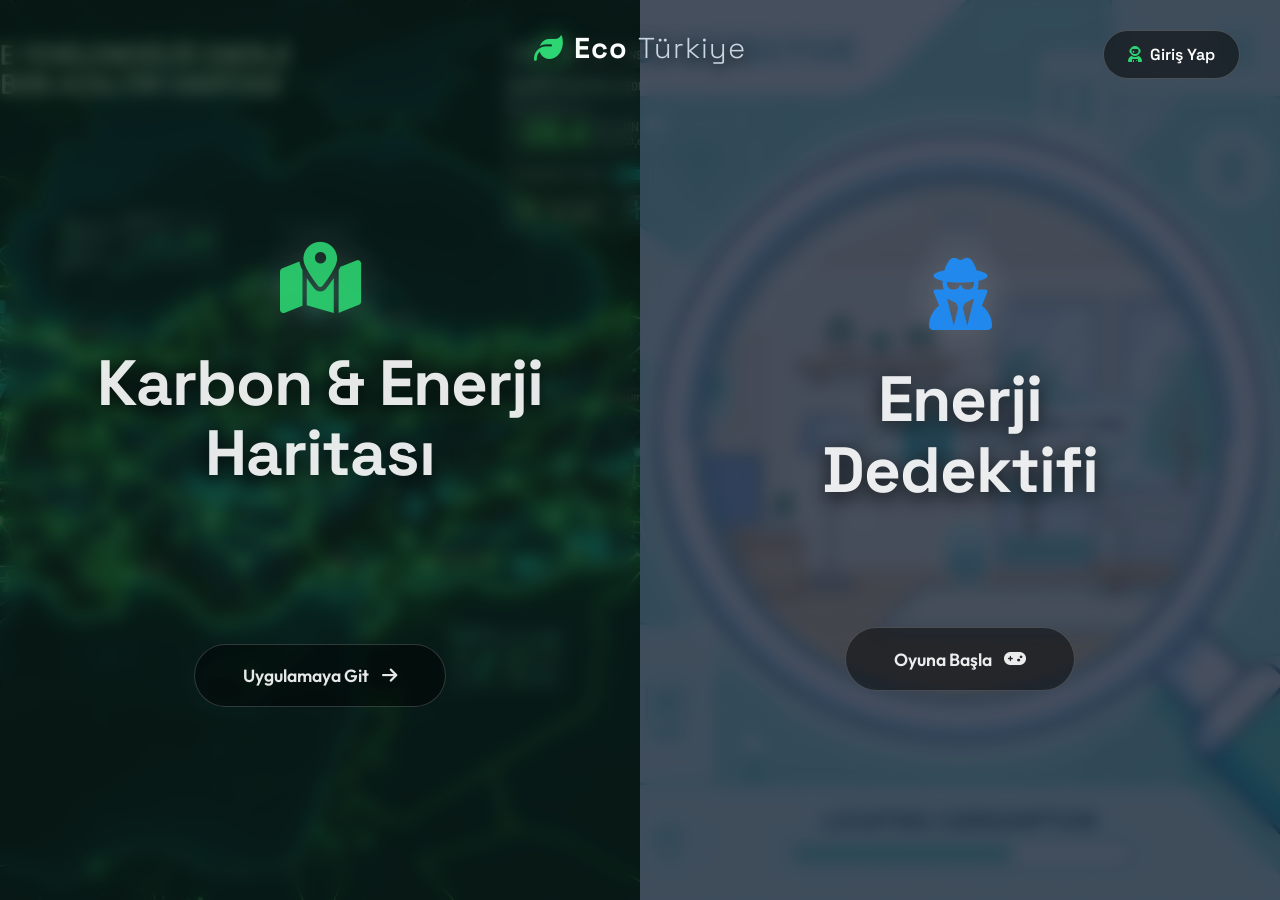
<file: index.html>
<!DOCTYPE html>
<html lang="tr">

<head>
    <meta charset="UTF-8">
    <meta name="viewport" content="width=device-width, initial-scale=1.0">
    <title>EcoTürkiye - Sürdürülebilir Gelecek</title>
    <!-- Google Fonts -->
    <link
        href="https://fonts.googleapis.com/css2?family=Outfit:wght@300;400;600;800&family=Space+Grotesk:wght@500;700&display=swap"
        rel="stylesheet">
    <!-- Font Awesome -->
    <link rel="stylesheet" href="https://cdnjs.cloudflare.com/ajax/libs/font-awesome/6.4.0/css/all.min.css">
    <link rel="stylesheet" href="style.css">
</head>

<body>

    <!-- Central Logo (Optional, floats over everything) -->
    <div class="center-brand">
        <i class="fa-solid fa-leaf"></i> Eco<span>Türkiye</span>
    </div>

    <!-- Top Right Auth Button -->
    <div class="auth-container">
        <button id="openAuthModal" class="auth-btn">
            <i class="fa-solid fa-user-astronaut"></i> Giriş Yap
        </button>
    </div>

    <div class="container">
        <!-- Left Side: Carbon & Energy Map -->
        <div class="split left">
            <div class="overlay"></div>
            <div class="content">
                <div class="icon-wrapper">
                    <i class="fa-solid fa-map-location-dot"></i>
                </div>
                <h1>Karbon & Enerji<br>Haritası</h1>
                <p>Şehirlerimizin karbon ayak izini detaylı harita üzerinden inceleyin ve yenilenebilir enerji
                    potansiyellerine göre yatırım planları oluşturun.</p>
                <a href="karbon.html" class="btn btn-glow-green">
                    Uygulamaya Git <i class="fa-solid fa-arrow-right"></i>
                </a>
            </div>
        </div>

        <!-- Right Side: Energy Efficiency -->
        <div class="split right">
            <div class="overlay"></div>
            <div class="content">
                <div class="icon-wrapper">
                    <i class="fa-solid fa-user-secret"></i>
                </div>
                <h1>Enerji<br>Dedektifi</h1>
                <p>Eşyaları incele, evdeki gizli enerji kaçaklarını bul! Gereksiz tüketimi tespit et ve enerji israfını
                    önleyerek puanları topla.</p>
                <a href="dedektif.html" class="btn btn-glow-blue">
                    Oyuna Başla <i class="fa-solid fa-gamepad"></i>
                </a>
            </div>
        </div>
    </div>

    <!-- Auth Modal -->
    <div id="authModal" class="modal">
        <div class="modal-content">
            <span class="close-btn">&times;</span>

            <div class="auth-tabs">
                <button class="tab-btn active" data-tab="login">Giriş Yap</button>
                <button class="tab-btn" data-tab="register">Kayıt Ol</button>
            </div>

            <!-- Login Form -->
            <form id="loginForm" class="auth-form active">
                <h2>Hoş Geldin, Ajan!</h2>
                <p class="auth-desc">Sisteme giriş yaparak görevlerine devam et.</p>
                <div class="input-group">
                    <i class="fa-solid fa-user"></i>
                    <input type="text" placeholder="Kullanıcı Adı" required>
                </div>
                <div class="input-group">
                    <i class="fa-solid fa-lock"></i>
                    <input type="password" placeholder="Şifre" required>
                </div>
                <button type="submit" class="btn btn-glow-green auth-submit-btn">
                    Sisteme Gir <i class="fa-solid fa-right-to-bracket"></i>
                </button>
            </form>

            <!-- Register Form -->
            <form id="registerForm" class="auth-form">
                <h2>Ekibe Katıl</h2>
                <p class="auth-desc">Sürdürülebilir gelecek için yeni bir ajan ol.</p>
                <div class="input-group">
                    <i class="fa-solid fa-user"></i>
                    <input type="text" placeholder="Kullanıcı Adı" required>
                </div>
                <div class="input-group">
                    <i class="fa-solid fa-envelope"></i>
                    <input type="email" placeholder="E-posta" required>
                </div>
                <div class="input-group">
                    <i class="fa-solid fa-lock"></i>
                    <input type="password" placeholder="Şifre" required>
                </div>
                <button type="submit" class="btn btn-glow-blue auth-submit-btn">
                    Kayıt Ol <i class="fa-solid fa-user-plus"></i>
                </button>
            </form>

            <!-- Success Message -->
            <div id="successMessage" class="success-message">
                <div class="success-icon">
                    <i class="fa-solid fa-user-shield"></i>
                </div>
                <h3>Ajan Kişi Eklendi!</h3>
                <p>Aramıza hoş geldin. Sürdürülebilir bir gelecek için göreve hazırsın.</p>
                <button type="button" id="continueBtn" class="btn btn-glow-green auth-submit-btn">
                    Devam Et <i class="fa-solid fa-arrow-right"></i>
                </button>
            </div>
        </div>
    </div>

    <script src="script.js"></script>
</body>

</html>
</file>
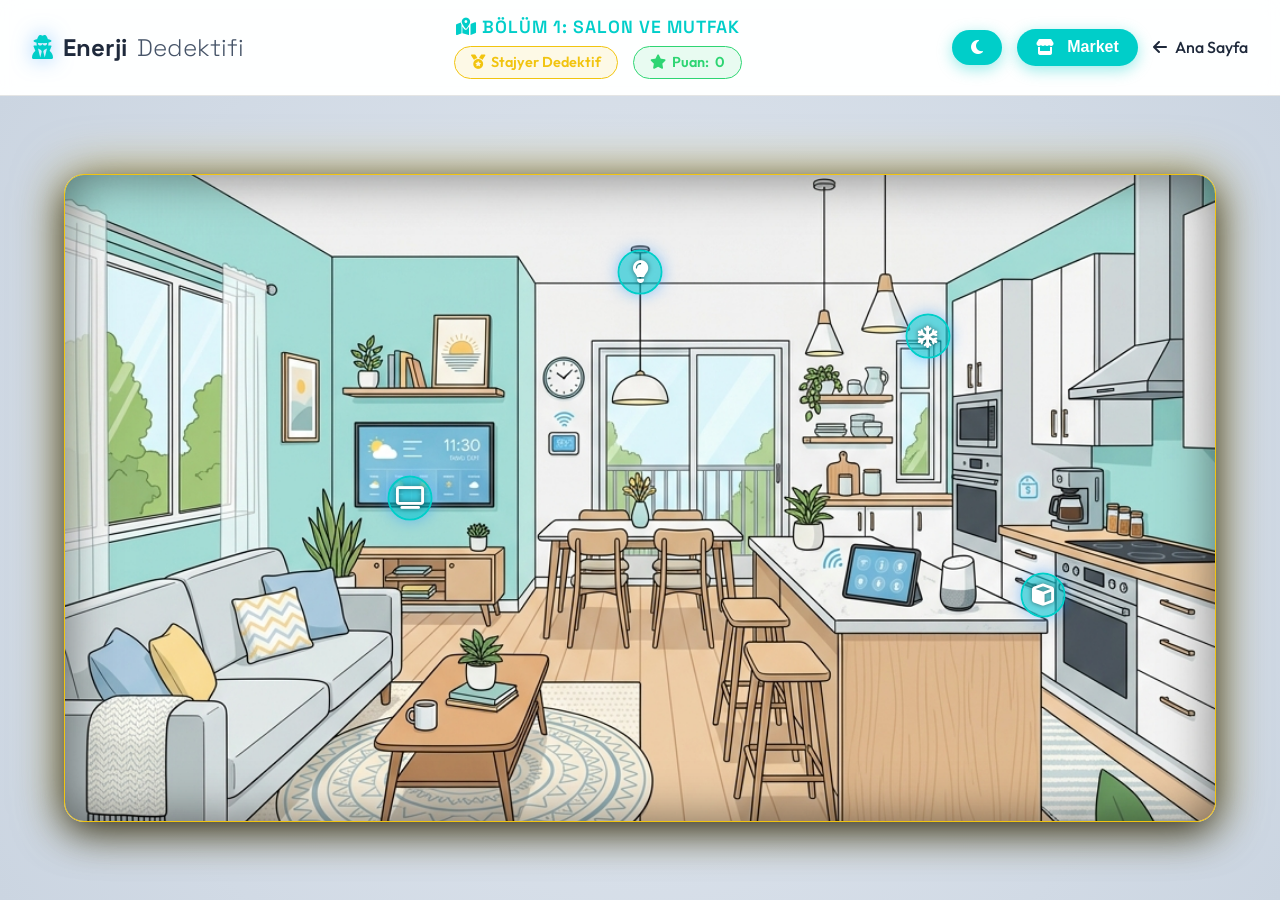
<file: dedektif.html>
<!DOCTYPE html>
<html lang="tr">

<head>
    <meta charset="UTF-8">
    <meta name="viewport" content="width=device-width, initial-scale=1.0">
    <title>Enerji Dedektifi - Seviyeler</title>
    <!-- Google Fonts -->
    <link
        href="https://fonts.googleapis.com/css2?family=Outfit:wght@300;400;600;800&family=Space+Grotesk:wght@500;700&display=swap"
        rel="stylesheet">
    <!-- Font Awesome -->
    <link rel="stylesheet" href="https://cdnjs.cloudflare.com/ajax/libs/font-awesome/6.4.0/css/all.min.css">
    <link rel="stylesheet" href="dedektif_style.css">
</head>

<body>
    <!-- Header -->
    <header>
        <div class="logo">
            <i class="fa-solid fa-user-secret"></i> Enerji<span>Dedektifi</span>
        </div>

        <div class="hud-center">
            <div class="level-indicator">
                <i class="fa-solid fa-map-location-dot"></i> <span id="level-name">Bölüm 1: Salon ve Mutfak</span>
            </div>
            <div class="stats-container">
                <div class="stat-box rank-box">
                    <i class="fa-solid fa-medal"></i> <span id="rank-text">Stajyer Dedektif</span>
                </div>
                <div class="stat-box combo-box hidden" id="combo-container">
                    <i class="fa-solid fa-fire"></i> <span id="combo-text">Seri x2</span>
                </div>
                <div class="stat-box score-box">
                    <i class="fa-solid fa-star"></i> Puan: <span id="score">0</span>
                </div>
            </div>
        </div>

        <div class="header-right" style="display:flex; gap:15px; align-items:center;">
            <button id="theme-toggle-btn" class="btn btn-glow-blue" style="padding: 0.6rem 1.2rem; font-size:1rem;"><i
                    class="fa-solid fa-moon"></i></button>
            <button id="open-store-btn" class="btn btn-glow-blue" style="padding: 0.6rem 1.2rem; font-size:1rem;"><i
                    class="fa-solid fa-store"></i> Market</button>
            <a href="index.html" class="back-btn"><i class="fa-solid fa-arrow-left"></i> Ana Sayfa</a>
        </div>
    </header>

    <!-- Main Game Area -->
    <main class="game-container">
        <div class="room" id="room">
            <!-- Items will be generated here by JS -->
        </div>
    </main>

    <!-- Question Modal -->
    <div id="question-modal" class="modal-overlay hidden">
        <div class="modal-content">
            <div class="modal-top-actions">
                <button id="hint-btn" class="hint-btn tooltip-container"><i class="fa-solid fa-magic"></i> İpucu (-50
                    Puan)
                    <span class="tooltip">Yanlış şıklardan birini eler</span>
                </button>
                <button class="close-btn" id="close-modal"><i class="fa-solid fa-xmark"></i></button>
            </div>

            <div class="modal-header">
                <i id="modal-icon" class="fa-solid fa-bolt"></i>
                <h2 id="modal-title">Eşya Adı</h2>
            </div>
            <p id="modal-question" class="question-text">Soru metni buraya gelecek.</p>
            <div id="modal-options" class="options-container">
                <!-- Options will be generated here -->
            </div>
            <div id="modal-feedback" class="feedback-message hidden">
                <!-- Feedback message -->
            </div>
        </div>
    </div>

    <!-- Victory / Next Level Modal -->
    <div id="victory-modal" class="modal-overlay hidden">
        <div class="modal-content victory-content">
            <i id="victory-icon" class="fa-solid fa-check-circle victory-icon"></i>
            <h2 id="victory-title">Bölüm Tamamlandı!</h2>
            <p id="victory-desc">Tebrikler Dedektif! Bu odadaki tüm enerji kaçaklarını başarıyla tespit ettiniz.</p>
            <div class="final-score">
                Mevcut Puan: <span id="final-score-text">0</span><br>
                <span style="font-size: 1.2rem; color: #cbd5e1;">Rütbe: <span id="final-rank-text">Stajyer
                        Dedektif</span></span>
            </div>
            <button id="next-level-btn" class="btn btn-glow-blue hidden">Sonraki Bölüme Geç <i
                    class="fa-solid fa-arrow-right"></i></button>
            <a href="index.html" id="finish-game-btn" class="btn btn-glow-green hidden">Ana Sayfaya Dön</a>
        </div>
    </div>

    <!-- Store Modal -->
    <div id="store-modal" class="modal-overlay hidden">
        <div class="modal-content store-content">
            <button class="close-btn" id="close-store-modal"><i class="fa-solid fa-xmark"></i></button>
            <div class="modal-header">
                <i class="fa-solid fa-store" style="color: #f1c40f;"></i>
                <h2>Dedektif Mağazası</h2>
            </div>
            <p class="question-text" style="margin-bottom: 1rem;">Kazandığınız puanlarla kozmetik öğeler satın
                alabilirsiniz!</p>
            <div class="store-balance" style="margin-bottom: 1.5rem; font-weight:600; color:var(--primary);">
                <i class="fa-solid fa-wallet"></i> Bakiye: <span id="store-balance">0</span> Puan
            </div>
            <div id="store-items" class="store-grid">
                <!-- Store items injected by JS -->
            </div>
        </div>
    </div>

    <!-- Detective NPC -->
    <div id="detective-npc" class="npc-container hidden-npc">
        <div class="speech-bubble" id="npc-speech-bubble">Merhaba!</div>
        <div class="npc-character">
            <!-- Base Mannequin Image -->
            <div id="npc-base"></div>
            <!-- Accessories -->
            <i class="fa-solid fa-glasses npc-accessory hidden-accessory" id="acc-glasses"></i>
            <i class="fa-brands fa-redhat npc-accessory hidden-accessory" id="acc-hat"></i>
            <i class="fa-solid fa-user-tie npc-accessory hidden-accessory" id="acc-tie"></i>
        </div>
    </div>

    <script src="dedektif.js"></script>
</body>

</html>
</file>
<file: style.css>
:root {
    --left-bg-color: rgba(10, 30, 20, 0.75);
    --right-bg-color: rgba(10, 20, 40, 0.75);
    --hover-width: 75%;
    --other-width: 25%;
    --speed: 0.8s;
}

* {
    box-sizing: border-box;
    margin: 0;
    padding: 0;
}

body {
    font-family: 'Outfit', sans-serif;
    background: #000;
    color: #fff;
    overflow: hidden;
    height: 100vh;
}

.center-brand {
    position: absolute;
    top: 30px;
    left: 50%;
    transform: translateX(-50%);
    z-index: 10;
    font-family: 'Space Grotesk', sans-serif;
    font-size: 1.8rem;
    font-weight: 700;
    letter-spacing: 1px;
    display: flex;
    align-items: center;
    gap: 10px;
    text-shadow: 0 4px 15px rgba(0, 0, 0, 0.8);
    pointer-events: none;
    /* Let clicks pass through to container */
}

.center-brand i {
    color: #2ed573;
    filter: drop-shadow(0 0 10px rgba(46, 213, 115, 0.5));
}

.center-brand span {
    font-weight: 300;
    color: #cbd5e1;
}

.container {
    position: relative;
    width: 100%;
    height: 100%;
    background: #050505;
}

.split {
    position: absolute;
    width: 50%;
    height: 100%;
    overflow: hidden;
    transition: width var(--speed) cubic-bezier(0.19, 1, 0.22, 1);
    display: flex;
    align-items: center;
    justify-content: center;
}

.left {
    left: 0;
    background: url('assets/renewable_bg.png') center center/cover no-repeat;
}

.right {
    right: 0;
    background: url('assets/detective_landing_light.png') center center/cover no-repeat;
}

/* Glassmorphism overlays */
.overlay {
    position: absolute;
    top: 0;
    left: 0;
    width: 100%;
    height: 100%;
    z-index: 1;
    transition: background-color var(--speed) ease, backdrop-filter var(--speed) ease;
}

.left .overlay {
    background-color: var(--left-bg-color);
    backdrop-filter: blur(8px);
}

.right .overlay {
    background-color: var(--right-bg-color);
    backdrop-filter: blur(8px);
}

.content {
    position: relative;
    z-index: 2;
    text-align: center;
    padding: 2rem;
    max-width: 650px;
    opacity: 0.9;
    transform: translateY(20px);
    transition: all var(--speed) ease;
}

.icon-wrapper {
    font-size: 4.5rem;
    margin-bottom: 1.5rem;
    filter: drop-shadow(0 0 20px rgba(255, 255, 255, 0.2));
    transition: transform var(--speed) ease;
}

.left .icon-wrapper {
    color: #2ed573;
}

.right .icon-wrapper {
    color: #1e90ff;
}

h1 {
    font-family: 'Space Grotesk', sans-serif;
    font-size: 4rem;
    font-weight: 700;
    margin-bottom: 1rem;
    line-height: 1.1;
    text-shadow: 0 5px 20px rgba(0, 0, 0, 0.9);
    letter-spacing: -1px;
}

p {
    font-size: 1.3rem;
    font-weight: 300;
    line-height: 1.6;
    margin-bottom: 2.5rem;
    text-shadow: 0 2px 10px rgba(0, 0, 0, 0.9);
    color: #e2e8f0;
    opacity: 0;
    transform: translateY(20px);
    transition: opacity 0.5s ease, transform 0.5s ease;
    transition-delay: 0.1s;
}

/* Button Styling */
.btn {
    display: inline-flex;
    align-items: center;
    justify-content: center;
    gap: 0.8rem;
    text-decoration: none;
    color: #fff;
    border: 1px solid rgba(255, 255, 255, 0.2);
    font-weight: 600;
    padding: 1.2rem 3rem;
    font-size: 1.1rem;
    border-radius: 50px;
    background: rgba(0, 0, 0, 0.5);
    backdrop-filter: blur(10px);
    transition: all 0.4s ease;
    cursor: pointer;
    overflow: hidden;
    position: relative;
}

.btn::before {
    content: '';
    position: absolute;
    top: 0;
    left: -100%;
    width: 100%;
    height: 100%;
    background: linear-gradient(90deg, transparent, rgba(255, 255, 255, 0.2), transparent);
    transition: all 0.6s ease;
}

.btn:hover::before {
    left: 100%;
}

.btn i {
    transition: transform 0.3s ease;
}

.btn:hover i {
    transform: translateX(5px);
}

.btn-glow-green:hover {
    border-color: #2ed573;
    box-shadow: 0 0 25px rgba(46, 213, 115, 0.5);
    background: rgba(46, 213, 115, 0.15);
}

.btn-glow-blue:hover {
    border-color: #1e90ff;
    box-shadow: 0 0 25px rgba(30, 144, 255, 0.5);
    background: rgba(30, 144, 255, 0.15);
}

/* Hover effects */
.hover-left .left {
    width: var(--hover-width);
}

.hover-left .right {
    width: var(--other-width);
}

.hover-left .left .overlay {
    background-color: rgba(10, 30, 20, 0.2);
    backdrop-filter: blur(0px);
}

.hover-left .left .content p {
    opacity: 1;
    transform: translateY(0);
}

.hover-left .left .icon-wrapper {
    transform: scale(1.1) translateY(-15px);
    filter: drop-shadow(0 0 30px rgba(46, 213, 115, 0.6));
}

.hover-left .left .content {
    opacity: 1;
    transform: translateY(0);
}

.hover-left .right .content {
    opacity: 0.1;
    transform: scale(0.9);
}


.hover-right .right {
    width: var(--hover-width);
}

.hover-right .left {
    width: var(--other-width);
}

.hover-right .right .overlay {
    background-color: rgba(10, 20, 40, 0.2);
    backdrop-filter: blur(0px);
}

.hover-right .right .content p {
    opacity: 1;
    transform: translateY(0);
}

.hover-right .right .icon-wrapper {
    transform: scale(1.1) translateY(-15px);
    filter: drop-shadow(0 0 30px rgba(30, 144, 255, 0.6));
}

.hover-right .right .content {
    opacity: 1;
    transform: translateY(0);
}

.hover-right .left .content {
    opacity: 0.1;
    transform: scale(0.9);
}

/* Auth Button */
.auth-container {
    position: absolute;
    top: 30px;
    right: 40px;
    z-index: 10;
}

.auth-btn {
    background: rgba(0, 0, 0, 0.5);
    backdrop-filter: blur(10px);
    border: 1px solid rgba(255, 255, 255, 0.2);
    color: #fff;
    padding: 0.8rem 1.5rem;
    font-family: 'Space Grotesk', sans-serif;
    font-weight: 600;
    font-size: 1rem;
    border-radius: 50px;
    cursor: pointer;
    transition: all 0.3s ease;
    display: flex;
    align-items: center;
    gap: 8px;
}

.auth-btn:hover {
    background: rgba(255, 255, 255, 0.1);
    border-color: #2ed573;
    box-shadow: 0 0 15px rgba(46, 213, 115, 0.4);
    transform: translateY(-2px);
}

.auth-btn i {
    color: #2ed573;
}

/* Modal Styling */
.modal {
    display: none;
    position: fixed;
    top: 0;
    left: 0;
    width: 100%;
    height: 100%;
    z-index: 100;
    background: rgba(0, 0, 0, 0.8);
    backdrop-filter: blur(8px);
    align-items: center;
    justify-content: center;
    opacity: 0;
    transition: opacity 0.4s ease;
}

.modal.show {
    display: flex;
    opacity: 1;
}

.modal-content {
    background: rgba(15, 20, 30, 0.85);
    backdrop-filter: blur(20px);
    border: 1px solid rgba(255, 255, 255, 0.1);
    border-radius: 24px;
    padding: 3rem;
    width: 90%;
    max-width: 450px;
    position: relative;
    box-shadow: 0 25px 50px rgba(0, 0, 0, 0.5), inset 0 0 0 1px rgba(255, 255, 255, 0.05);
    transform: scale(0.9);
    transition: transform 0.4s cubic-bezier(0.34, 1.56, 0.64, 1);
}

.modal.show .modal-content {
    transform: scale(1);
}

.close-btn {
    position: absolute;
    top: 20px;
    right: 25px;
    font-size: 2rem;
    color: rgba(255, 255, 255, 0.5);
    cursor: pointer;
    line-height: 1;
    transition: color 0.3s ease, transform 0.3s ease;
}

.close-btn:hover {
    color: #fff;
    transform: rotate(90deg);
}

/* Tabs */
.auth-tabs {
    display: flex;
    margin-bottom: 2rem;
    border-bottom: 2px solid rgba(255, 255, 255, 0.1);
    gap: 20px;
}

.tab-btn {
    background: none;
    border: none;
    color: rgba(255, 255, 255, 0.5);
    font-family: 'Space Grotesk', sans-serif;
    font-size: 1.2rem;
    font-weight: 600;
    padding-bottom: 10px;
    cursor: pointer;
    position: relative;
    transition: color 0.3s ease;
}

.tab-btn.active {
    color: #fff;
}

.tab-btn::after {
    content: '';
    position: absolute;
    bottom: -2px;
    left: 0;
    width: 0;
    height: 2px;
    background: #2ed573;
    transition: width 0.3s ease;
}

.tab-btn.active::after {
    width: 100%;
}

.tab-btn[data-tab="register"].active::after {
    background: #1e90ff;
}

/* Forms */
.auth-form {
    display: none;
    flex-direction: column;
}

.auth-form.active {
    display: flex;
    animation: fadeIn 0.4s ease forwards;
}

@keyframes fadeIn {
    from {
        opacity: 0;
        transform: translateY(10px);
    }

    to {
        opacity: 1;
        transform: translateY(0);
    }
}

.auth-form h2 {
    font-family: 'Space Grotesk', sans-serif;
    font-size: 2rem;
    margin-bottom: 0.5rem;
}

.auth-desc {
    color: rgba(255, 255, 255, 0.6);
    font-size: 1rem;
    margin-bottom: 2rem;
    line-height: 1.4;
    text-shadow: none;
    transform: none;
    opacity: 1;
}

.input-group {
    position: relative;
    margin-bottom: 1.5rem;
}

.input-group i {
    position: absolute;
    left: 15px;
    top: 50%;
    transform: translateY(-50%);
    color: rgba(255, 255, 255, 0.4);
    font-size: 1.1rem;
    transition: color 0.3s ease;
}

.input-group input {
    width: 100%;
    background: rgba(0, 0, 0, 0.3);
    border: 1px solid rgba(255, 255, 255, 0.1);
    border-radius: 12px;
    padding: 1rem 1rem 1rem 3rem;
    color: #fff;
    font-family: 'Outfit', sans-serif;
    font-size: 1rem;
    transition: all 0.3s ease;
}

.input-group input:focus {
    outline: none;
    border-color: rgba(255, 255, 255, 0.3);
    background: rgba(0, 0, 0, 0.5);
}

.input-group input:focus+i {
    color: #fff;
}

.auth-submit-btn {
    width: 100%;
    margin-top: 1rem;
    padding: 1rem;
    border-radius: 12px;
    font-size: 1.1rem;
}

/* Success Message */
.success-message {
    display: none;
    flex-direction: column;
    align-items: center;
    text-align: center;
    animation: fadeIn 0.5s ease forwards;
}

.success-message.active {
    display: flex;
}

.success-icon {
    width: 80px;
    height: 80px;
    background: rgba(46, 213, 115, 0.2);
    border-radius: 50%;
    display: flex;
    align-items: center;
    justify-content: center;
    margin-bottom: 1.5rem;
    border: 2px solid #2ed573;
    box-shadow: 0 0 30px rgba(46, 213, 115, 0.3);
}

.success-icon i {
    font-size: 2.5rem;
    color: #2ed573;
}

.success-message h3 {
    font-family: 'Space Grotesk', sans-serif;
    font-size: 1.8rem;
    margin-bottom: 1rem;
    color: #fff;
}

.success-message p {
    color: rgba(255, 255, 255, 0.7);
    font-size: 1rem;
    margin-bottom: 2rem;
    text-shadow: none;
    transform: none;
    opacity: 1;
}

/* Responsive */
@media (max-width: 900px) {
    .split {
        width: 100%;
        height: 50%;
        transition: height var(--speed) cubic-bezier(0.19, 1, 0.22, 1);
    }

    .left {
        top: 0;
    }

    .right {
        bottom: 0;
    }

    h1 {
        font-size: 2.8rem;
    }

    .hover-left .left,
    .hover-right .right {
        width: 100%;
        height: 75%;
    }

    .hover-left .right,
    .hover-right .left {
        width: 100%;
        height: 25%;
    }

    .auth-container {
        top: 20px;
        right: 20px;
    }
}
</file>
<file: dedektif_style.css>
:root {
    --primary: #2ed573;
    --secondary: #00cec9;
    --bg-dark: #f8fafc;
    --text-light: #1e293b;
    --modal-bg: rgba(255, 255, 255, 0.95);
    --glass-border: rgba(0, 0, 0, 0.1);
    --header-bg: rgba(255, 255, 255, 0.85);
    --game-bg: radial-gradient(circle at center, #e2e8f0 0%, #cbd5e1 100%);
    --box-bg: rgba(255, 255, 255, 0.8);
    --btn-bg: rgba(0, 0, 0, 0.05);
    --btn-border: rgba(0, 0, 0, 0.1);
    --tooltip-bg: rgba(255, 255, 255, 0.9);
    --tooltip-text: #000;
}

body.dark-mode {
    --secondary: #1e90ff;
    --bg-dark: #050505;
    --text-light: #f8fafc;
    --modal-bg: rgba(15, 23, 42, 0.85);
    --glass-border: rgba(255, 255, 255, 0.1);
    --header-bg: rgba(0, 0, 0, 0.85);
    --game-bg: radial-gradient(circle at center, #1a1a2e 0%, #050505 100%);
    --box-bg: rgba(255, 255, 255, 0.05);
    --btn-bg: rgba(255, 255, 255, 0.05);
    --btn-border: rgba(255, 255, 255, 0.1);
    --tooltip-bg: rgba(0, 0, 0, 0.9);
    --tooltip-text: #fff;
}

* {
    margin: 0;
    padding: 0;
    box-sizing: border-box;
}

body {
    font-family: 'Outfit', sans-serif;
    background-color: var(--bg-dark);
    color: var(--text-light);
    height: 100vh;
    display: flex;
    flex-direction: column;
    overflow: hidden;
}

/* Header & HUD */
header {
    display: flex;
    justify-content: space-between;
    align-items: center;
    padding: 1rem 2rem;
    background: var(--header-bg);
    backdrop-filter: blur(10px);
    border-bottom: 1px solid var(--glass-border);
    z-index: 10;
}

.logo {
    font-family: 'Space Grotesk', sans-serif;
    font-size: 1.5rem;
    font-weight: 700;
    display: flex;
    align-items: center;
    gap: 10px;
}

.logo i {
    color: var(--secondary);
    filter: drop-shadow(0 0 10px rgba(30, 144, 255, 0.5));
}

.logo span {
    font-weight: 300;
    color: #475569;
}

.hud-center {
    display: flex;
    flex-direction: column;
    align-items: center;
    gap: 8px;
}

.level-indicator {
    font-family: 'Space Grotesk', sans-serif;
    font-size: 1.1rem;
    font-weight: 600;
    color: var(--secondary);
    text-transform: uppercase;
    letter-spacing: 1px;
}

.stats-container {
    display: flex;
    gap: 15px;
}

.stat-box {
    padding: 0.4rem 1rem;
    border-radius: 30px;
    font-size: 0.9rem;
    font-weight: 600;
    display: flex;
    align-items: center;
    gap: 6px;
    border: 1px solid var(--btn-border);
    background: var(--box-bg);
    transition: all 0.3s;
}

.rank-box {
    border-color: #f1c40f;
    color: #f1c40f;
    background: rgba(241, 196, 15, 0.1);
}

.combo-box {
    border-color: #ff9f43;
    color: #ff9f43;
    background: rgba(255, 159, 67, 0.1);
    animation: pop 0.3s ease;
}

.combo-box.hidden {
    display: none;
}

.score-box {
    border-color: var(--primary);
    color: var(--primary);
    background: rgba(46, 213, 115, 0.1);
}

@keyframes pop {
    0% {
        transform: scale(0.8);
    }

    50% {
        transform: scale(1.1);
    }

    100% {
        transform: scale(1);
    }
}

.back-btn {
    text-decoration: none;
    color: var(--text-light);
    font-weight: 500;
    display: flex;
    align-items: center;
    gap: 8px;
    transition: color 0.3s;
}

.back-btn:hover {
    color: var(--secondary);
}

/* Game Area */
.game-container {
    flex: 1;
    position: relative;
    display: flex;
    justify-content: center;
    align-items: center;
    background: var(--game-bg);
    overflow: hidden;
}

.room {
    position: relative;
    width: 90%;
    max-width: 1200px;
    aspect-ratio: 16/9;
    background-size: cover;
    background-position: center center;
    background-repeat: no-repeat;
    border-radius: 20px;
    box-shadow: 0 10px 40px rgba(0, 0, 0, 0.1), inset 0 0 10px rgba(0, 0, 0, 0.05);
    border: 1px solid var(--glass-border);
    overflow: hidden;
    transition: background-image 0.5s ease-in-out, filter 1s ease, box-shadow 1s ease, border-color 1s ease;
}

/* Interactive Items */
.item-hotspot {
    position: absolute;
    width: 45px;
    height: 45px;
    background: rgba(30, 144, 255, 0.2);
    border: 2px solid var(--secondary);
    border-radius: 50%;
    transform: translate(-50%, -50%);
    cursor: pointer;
    display: flex;
    justify-content: center;
    align-items: center;
    transition: all 0.3s ease;
    box-shadow: 0 0 15px rgba(30, 144, 255, 0.5);
}

.item-hotspot::before {
    content: '';
    position: absolute;
    width: 100%;
    height: 100%;
    border-radius: 50%;
    background: var(--secondary);
    opacity: 0.5;
    animation: pulse 2s infinite;
}

.item-hotspot i {
    color: #fff;
    font-size: 1.4rem;
    z-index: 2;
    text-shadow: 0 0 5px rgba(0, 0, 0, 0.5);
}

.item-hotspot:hover {
    transform: translate(-50%, -50%) scale(1.2);
    background: rgba(30, 144, 255, 0.4);
}

.item-hotspot.solved {
    border-color: var(--primary);
    background: rgba(46, 213, 115, 0.2);
    box-shadow: 0 0 15px rgba(46, 213, 115, 0.5);
}

.item-hotspot.solved::before {
    background: var(--primary);
    animation: pulse-success 3s infinite;
}

@keyframes pulse {
    0% {
        transform: scale(1);
        opacity: 0.6;
    }

    50% {
        transform: scale(1.8);
        opacity: 0;
    }

    100% {
        transform: scale(1);
        opacity: 0;
    }
}

@keyframes pulse-success {
    0% {
        transform: scale(1);
        opacity: 0.3;
    }

    50% {
        transform: scale(1.4);
        opacity: 0;
    }

    100% {
        transform: scale(1);
        opacity: 0;
    }
}

/* Modals */
.modal-overlay {
    position: absolute;
    top: 0;
    left: 0;
    width: 100%;
    height: 100%;
    background: rgba(255, 255, 255, 0.7);
    backdrop-filter: blur(8px);
    display: flex;
    justify-content: center;
    align-items: center;
    z-index: 100;
    opacity: 1;
    transition: opacity 0.3s ease;
}

.modal-overlay.hidden {
    opacity: 0;
    pointer-events: none;
}

.modal-content {
    background: var(--modal-bg);
    border: 1px solid var(--glass-border);
    border-radius: 20px;
    padding: 2.5rem;
    width: 90%;
    max-width: 600px;
    box-shadow: 0 20px 50px rgba(0, 0, 0, 0.1);
    position: relative;
    transform: translateY(0);
    transition: transform 0.3s cubic-bezier(0.175, 0.885, 0.32, 1.275);
}

.modal-overlay.hidden .modal-content {
    transform: translateY(50px);
}

/* Modal Top Actions (Hint & Close) */
.modal-top-actions {
    position: absolute;
    top: 15px;
    right: 15px;
    display: flex;
    gap: 15px;
    align-items: center;
}

.close-btn {
    background: none;
    border: none;
    color: #94a3b8;
    font-size: 1.5rem;
    cursor: pointer;
    transition: color 0.3s;
}

.close-btn:hover {
    color: #fff;
}

.hint-btn {
    background: rgba(241, 196, 15, 0.2);
    border: 1px solid #f1c40f;
    color: #f1c40f;
    padding: 0.4rem 0.8rem;
    border-radius: 20px;
    font-family: 'Outfit', sans-serif;
    font-size: 0.9rem;
    font-weight: 600;
    cursor: pointer;
    transition: all 0.3s;
    display: flex;
    align-items: center;
    gap: 5px;
}

.hint-btn:hover:not(:disabled) {
    background: #f1c40f;
    color: #000;
}

.hint-btn:disabled {
    opacity: 0.5;
    cursor: not-allowed;
    border-color: #7f8c8d;
    color: #7f8c8d;
    background: rgba(127, 140, 141, 0.2);
}

.tooltip-container {
    position: relative;
}

.tooltip {
    visibility: hidden;
    width: 200px;
    background-color: var(--tooltip-bg);
    color: var(--tooltip-text);
    text-align: center;
    border-radius: 6px;
    padding: 5px;
    position: absolute;
    z-index: 1;
    top: 130%;
    left: 50%;
    margin-left: -100px;
    font-size: 0.8rem;
    font-weight: 400;
    opacity: 0;
    transition: opacity 0.3s;
}

.tooltip-container:hover .tooltip {
    visibility: visible;
    opacity: 1;
}

.modal-header {
    display: flex;
    align-items: center;
    gap: 15px;
    margin-bottom: 1.5rem;
    margin-top: 10px;
}

.modal-header i {
    font-size: 2rem;
    color: var(--secondary);
}

.modal-header h2 {
    font-family: 'Space Grotesk', sans-serif;
    font-size: 1.8rem;
}

.question-text {
    font-size: 1.2rem;
    line-height: 1.6;
    margin-bottom: 2rem;
    color: var(--text-light);
}

.options-container {
    display: flex;
    flex-direction: column;
    gap: 12px;
}

.option-btn {
    background: var(--btn-bg);
    border: 1px solid var(--btn-border);
    color: var(--text-light);
    padding: 1rem 1.5rem;
    border-radius: 10px;
    font-family: 'Outfit', sans-serif;
    font-size: 1.1rem;
    text-align: left;
    cursor: pointer;
    transition: all 0.3s;
    display: flex;
    align-items: center;
}

.option-btn:hover:not(:disabled) {
    background: rgba(30, 144, 255, 0.15);
    border-color: rgba(30, 144, 255, 0.5);
    transform: translateX(5px);
}

.option-btn.correct {
    background: rgba(46, 213, 115, 0.2);
    border-color: var(--primary);
    color: var(--primary);
}

.option-btn.wrong {
    background: rgba(255, 71, 87, 0.2);
    border-color: #ff4757;
    color: #ff4757;
}

.option-btn:disabled {
    cursor: not-allowed;
    opacity: 0.7;
}

.feedback-message {
    margin-top: 1.5rem;
    padding: 1rem;
    border-radius: 10px;
    font-size: 1.1rem;
    animation: fadeIn 0.5s ease;
}

.feedback-message.success {
    background: rgba(46, 213, 115, 0.1);
    color: var(--primary);
    border: 1px solid rgba(46, 213, 115, 0.3);
}

.feedback-message.error {
    background: rgba(255, 71, 87, 0.1);
    color: #ff4757;
    border: 1px solid rgba(255, 71, 87, 0.3);
}

.feedback-message.hidden {
    display: none;
}

/* Victory Modal */
.victory-content {
    text-align: center;
}

.victory-icon {
    font-size: 5rem;
    margin-bottom: 1.5rem;
    animation: bounce 2s infinite;
}

.fa-check-circle.victory-icon {
    color: var(--primary);
    filter: drop-shadow(0 0 20px rgba(46, 213, 115, 0.5));
}

.fa-trophy.victory-icon {
    color: #f1c40f;
    filter: drop-shadow(0 0 20px rgba(241, 196, 15, 0.5));
}

.final-score {
    font-size: 2rem;
    font-weight: 700;
    color: var(--primary);
    margin: 2rem 0;
    line-height: 1.4;
}

.btn {
    display: inline-flex;
    align-items: center;
    justify-content: center;
    gap: 0.8rem;
    text-decoration: none;
    color: #fff;
    font-weight: 600;
    padding: 1rem 2.5rem;
    font-size: 1.1rem;
    border-radius: 50px;
    transition: all 0.3s ease;
    cursor: pointer;
    border: none;
}

.btn.hidden {
    display: none;
}

.btn-glow-green {
    background: var(--primary);
    color: #fff;
    box-shadow: 0 4px 15px rgba(46, 213, 115, 0.4);
}

.btn-glow-green:hover {
    background: #26af5f;
    box-shadow: 0 6px 20px rgba(46, 213, 115, 0.6);
    transform: translateY(-3px);
}

.btn-glow-blue {
    background: var(--secondary);
    color: #fff;
    box-shadow: 0 4px 15px rgba(0, 206, 201, 0.4);
}

.btn-glow-blue:hover {
    background: #00b5b1;
    box-shadow: 0 6px 20px rgba(0, 206, 201, 0.6);
    transform: translateY(-3px);
}

body.dark-mode .btn-glow-green {
    background: rgba(46, 213, 115, 0.15);
    border: 1px solid var(--primary);
}

body.dark-mode .btn-glow-green:hover {
    background: var(--primary);
}

body.dark-mode .btn-glow-blue {
    background: rgba(30, 144, 255, 0.15);
    border: 1px solid var(--secondary);
}

body.dark-mode .btn-glow-blue:hover {
    background: var(--secondary);
}

@keyframes fadeIn {
    from {
        opacity: 0;
        transform: translateY(-10px);
    }

    to {
        opacity: 1;
        transform: translateY(0);
    }
}

@keyframes bounce {

    0%,
    100% {
        transform: translateY(0);
    }

    50% {
        transform: translateY(-15px);
    }
}

/* Responsive */
@media (max-width: 768px) {
    .room {
        width: 100%;
        aspect-ratio: 4/3;
        border-radius: 0;
        border-left: none;
        border-right: none;
    }

    .item-hotspot {
        width: 35px;
        height: 35px;
    }

    header {
        padding: 1rem;
        flex-direction: column;
        gap: 15px;
    }

    .logo span {
        display: none;
    }

    .stats-container {
        flex-wrap: wrap;
        justify-content: center;
    }
}

/* Store UI */
.store-grid {
    display: grid;
    grid-template-columns: repeat(auto-fit, minmax(180px, 1fr));
    gap: 15px;
}

.store-item {
    background: var(--btn-bg);
    border: 1px solid var(--btn-border);
    border-radius: 10px;
    padding: 1.5rem 1rem;
    text-align: center;
    transition: all 0.3s;
    display: flex;
    flex-direction: column;
    align-items: center;
    gap: 10px;
}

.store-item:hover {
    background: rgba(255, 255, 255, 0.1);
    transform: translateY(-5px);
}

.store-item i {
    font-size: 2.5rem;
    color: var(--secondary);
    margin-bottom: 5px;
}

.store-item h3 {
    font-size: 1.1rem;
    font-weight: 600;
}

.store-item p {
    font-size: 0.85rem;
    color: #cbd5e1;
    margin-bottom: 10px;
}

.store-item button {
    margin-top: auto;
    width: 100%;
    padding: 0.6rem;
    border-radius: 20px;
    border: none;
    font-weight: 600;
    cursor: pointer;
    transition: all 0.3s;
}

.btn-buy {
    background: rgba(46, 213, 115, 0.15);
    color: var(--primary);
    border: 1px solid var(--primary) !important;
}

.btn-buy:hover:not(:disabled) {
    background: var(--primary);
    color: #fff;
    box-shadow: 0 0 15px rgba(46, 213, 115, 0.5);
}

.btn-buy:disabled {
    opacity: 0.5;
    cursor: not-allowed;
    border-color: #7f8c8d !important;
    color: #7f8c8d;
}

.btn-equip {
    background: rgba(30, 144, 255, 0.15);
    color: var(--secondary);
    border: 1px solid var(--secondary) !important;
}

.btn-equip:hover {
    background: var(--secondary);
    color: #fff;
    box-shadow: 0 0 15px rgba(30, 144, 255, 0.5);
}

.btn-equipped {
    background: var(--secondary);
    color: #fff;
    cursor: default !important;
}

/* Themes */
body.theme-noir .room {
    filter: grayscale(100%) sepia(20%) contrast(1.2) !important;
    box-shadow: inset 0 0 100px rgba(0, 0, 0, 0.9) !important;
    border-color: #555 !important;
}

body.theme-matrix .room {
    filter: sepia(100%) hue-rotate(80deg) saturate(300%) contrast(1.2) !important;
    border-color: #00ff00 !important;
    box-shadow: 0 0 50px rgba(0, 255, 0, 0.4), inset 0 0 50px rgba(0, 255, 0, 0.2) !important;
}

body.theme-neon .room {
    filter: hue-rotate(90deg) saturate(200%) contrast(1.1) !important;
    box-shadow: 0 0 60px rgba(255, 0, 255, 0.5), inset 0 0 50px rgba(255, 0, 255, 0.3) !important;
    border-color: #ff00ff !important;
}

body.theme-sepia .room {
    filter: sepia(80%) contrast(1.1) brightness(0.9) !important;
    box-shadow: inset 0 0 80px rgba(139, 69, 19, 0.6) !important;
    border-color: #8b4513 !important;
}

body.custom-cursor * {
    cursor: url('data:image/svg+xml;utf8,<svg xmlns="http://www.w3.org/2000/svg" width="28" height="28" viewBox="0 0 24 24" fill="rgba(30,144,255,0.2)" stroke="%231e90ff" stroke-width="2" stroke-linecap="round" stroke-linejoin="round"><circle cx="11" cy="11" r="8"></circle><line x1="21" y1="21" x2="16.65" y2="16.65"></line></svg>') 10 10, auto !important;
}

body.gold-cursor * {
    cursor: url('data:image/svg+xml;utf8,<svg xmlns="http://www.w3.org/2000/svg" width="28" height="28" viewBox="0 0 24 24" fill="rgba(241,196,15,0.2)" stroke="%23f1c40f" stroke-width="2" stroke-linecap="round" stroke-linejoin="round"><circle cx="11" cy="11" r="8"></circle><line x1="21" y1="21" x2="16.65" y2="16.65"></line></svg>') 10 10, auto !important;
}

/* Floating Text */
.floating-text {
    position: absolute;
    font-weight: 800;
    font-size: 1.5rem;
    pointer-events: none;
    z-index: 1000;
    animation: floatUp 1.5s cubic-bezier(0.175, 0.885, 0.32, 1.275) forwards;
    text-shadow: 0 0 10px rgba(0, 0, 0, 0.8);
}

.floating-text.positive {
    color: var(--primary);
}

.floating-text.negative {
    color: #ff4757;
}

@keyframes floatUp {
    0% {
        transform: translateY(0) scale(0.5);
        opacity: 0;
    }

    20% {
        transform: translateY(-20px) scale(1.2);
        opacity: 1;
    }

    80% {
        transform: translateY(-60px) scale(1);
        opacity: 1;
    }

    100% {
        transform: translateY(-80px) scale(1);
        opacity: 0;
    }
}

/* Custom Scrollbar for Store Modal */
.store-content {
    max-height: 85vh;
    overflow-y: auto;
    padding-right: 1.5rem;
    /* Scrollbar için boşluk */
}

.store-content::-webkit-scrollbar {
    width: 8px;
}

.store-content::-webkit-scrollbar-track {
    background: rgba(255, 255, 255, 0.05);
    border-radius: 10px;
}

.store-content::-webkit-scrollbar-thumb {
    background: var(--secondary);
    border-radius: 10px;
}

.store-content::-webkit-scrollbar-thumb:hover {
    background: var(--primary);
}

/* Detective NPC Styles */
.npc-container {
    position: fixed;
    bottom: 20px;
    right: 30px;
    display: flex;
    flex-direction: column;
    align-items: center;
    z-index: 110;
    /* Increased to be above modal (100) */
    transition: transform 0.6s cubic-bezier(0.175, 0.885, 0.32, 1.275), opacity 0.4s ease;
    pointer-events: none;
}

.npc-container.hidden-npc {
    transform: translateY(150px) scale(0.8);
    opacity: 0;
}

.npc-character {
    width: 80px;
    height: 80px;
    background: var(--box-bg);
    border: 3px solid var(--btn-border);
    border-radius: 50%;
    display: flex;
    justify-content: center;
    align-items: flex-end;
    /* Align icons to bottom slightly */
    box-shadow: 0 10px 20px rgba(0, 0, 0, 0.2);
    backdrop-filter: blur(10px);
    transition: all 0.3s ease;
    position: relative;
    overflow: hidden;
}

#npc-base {
    position: absolute;
    top: 0;
    left: 0;
    width: 100%;
    height: 100%;
    background-image: url('assets/detective_night.jpg');
    background-size: 140%;
    background-position: center 15%;
    background-repeat: no-repeat;
    border-radius: 50%;
    z-index: 1;
}

body.dark-mode #npc-base {
    background-image: url('assets/detective_day.jpg');
    background-size: 120%;
    background-position: center;
}

/* Accessory Base Styles */
.npc-accessory {
    position: absolute;
    transition: opacity 0.3s ease, transform 0.3s ease;
    z-index: 2;
}

.hidden-accessory {
    opacity: 0;
    transform: scale(0.5);
}

/* Specific Accessories */
#acc-glasses {
    font-size: 1.5rem;
    color: #1e293b;
    top: 25px;
    left: 50%;
    transform: translateX(-50%);
    z-index: 3;
}

#acc-hat {
    font-size: 2.2rem;
    color: #e84118;
    top: -5px;
    left: 50%;
    transform: translateX(-50%) rotate(-10deg);
    z-index: 4;
}

#acc-tie {
    font-size: 1.2rem;
    color: #f1c40f;
    bottom: -2px;
    left: 50%;
    transform: translateX(-50%);
    z-index: 3;
}

.speech-bubble {
    background: var(--tooltip-bg);
    color: var(--tooltip-text);
    padding: 10px 15px;
    border-radius: 15px;
    font-size: 1rem;
    font-weight: 600;
    margin-bottom: 15px;
    position: relative;
    box-shadow: 0 5px 15px rgba(0, 0, 0, 0.1);
    max-width: 250px;
    text-align: center;
    animation: bounceBubble 2s infinite alternate;
}

.speech-bubble.correct-feedback {
    background: #2ed573;
    color: #fff;
}

.speech-bubble.correct-feedback::after {
    border-color: #2ed573 transparent transparent transparent;
}

.speech-bubble.wrong-feedback {
    background: #ff4757;
    color: #fff;
}

.speech-bubble.wrong-feedback::after {
    border-color: #ff4757 transparent transparent transparent;
}

.speech-bubble::after {
    content: '';
    position: absolute;
    bottom: -10px;
    left: 50%;
    transform: translateX(-50%);
    border-width: 10px 10px 0;
    border-style: solid;
    border-color: var(--tooltip-bg) transparent transparent transparent;
}

@keyframes bounceBubble {
    0% {
        transform: translateY(0);
    }

    100% {
        transform: translateY(-5px);
    }
}
</file>
